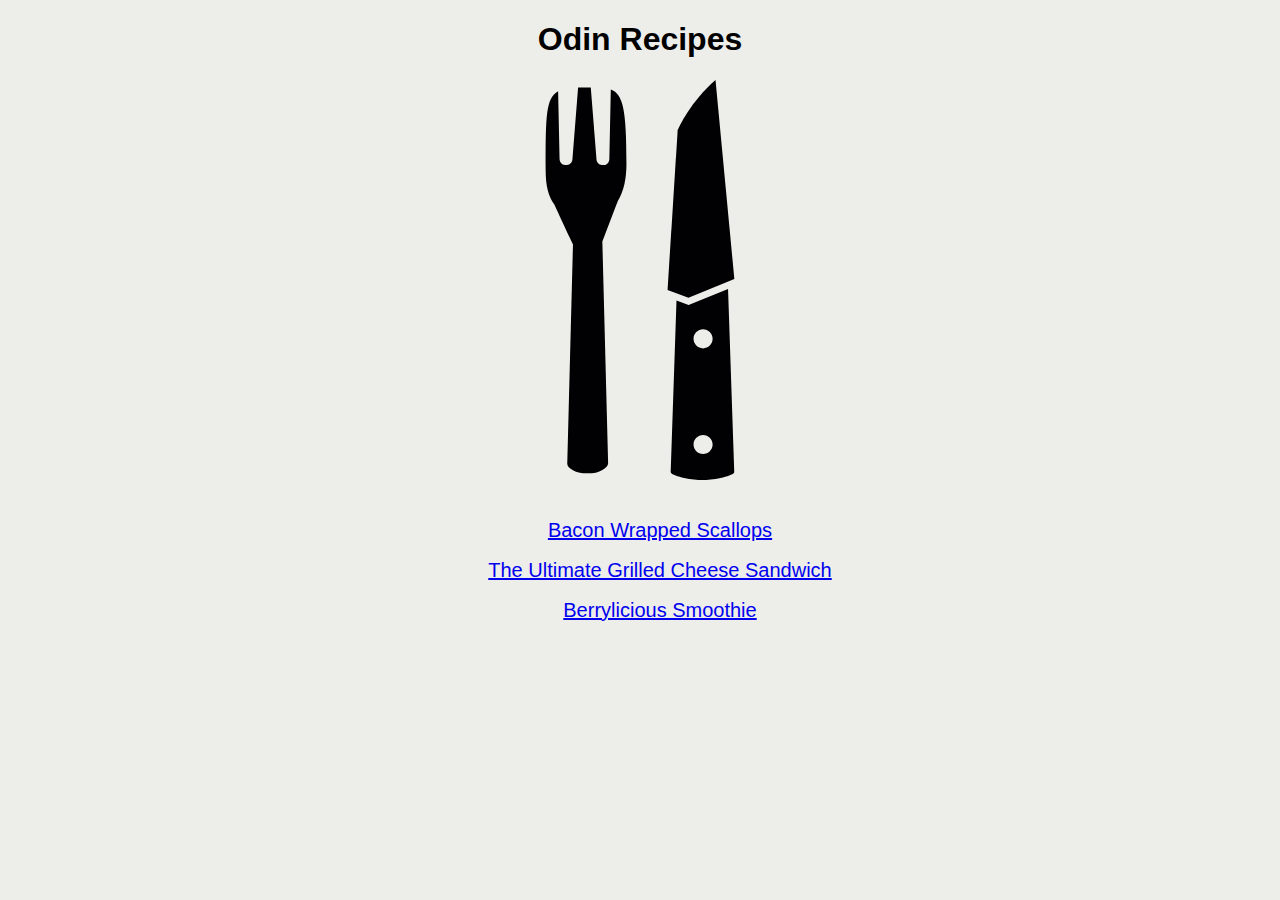
<file: index.html>
<!DOCTYPE html>
<html lang="en">

<head>
    <meta charset="UTF-8">
    <meta http-equiv="X-UA-Compatible" content="IE=edge">
    <meta name="viewport" content="width=device-width, initial-scale=1.0">
    <title>Odin Recipes</title>
    <link rel="stylesheet" href="style.css">
</head>

<body>
    <h1>Odin Recipes</h1>
    <img src="./img/fork-and-knife.svg" alt="fork and knife" id="fork-knife">
    <ul class="recipe-list">
        <li><a href="./recipes/bacon_wrapped_scallops.html">Bacon Wrapped
                Scallops</a></li>
        <li><a href="./recipes/grilled_cheese.html">The Ultimate Grilled
                Cheese
                Sandwich</a></li>
        <li><a href="./recipes/berry_smoothie.html">Berrylicious
                Smoothie</a>
        </li>
    </ul>
</body>

</html>
</file>
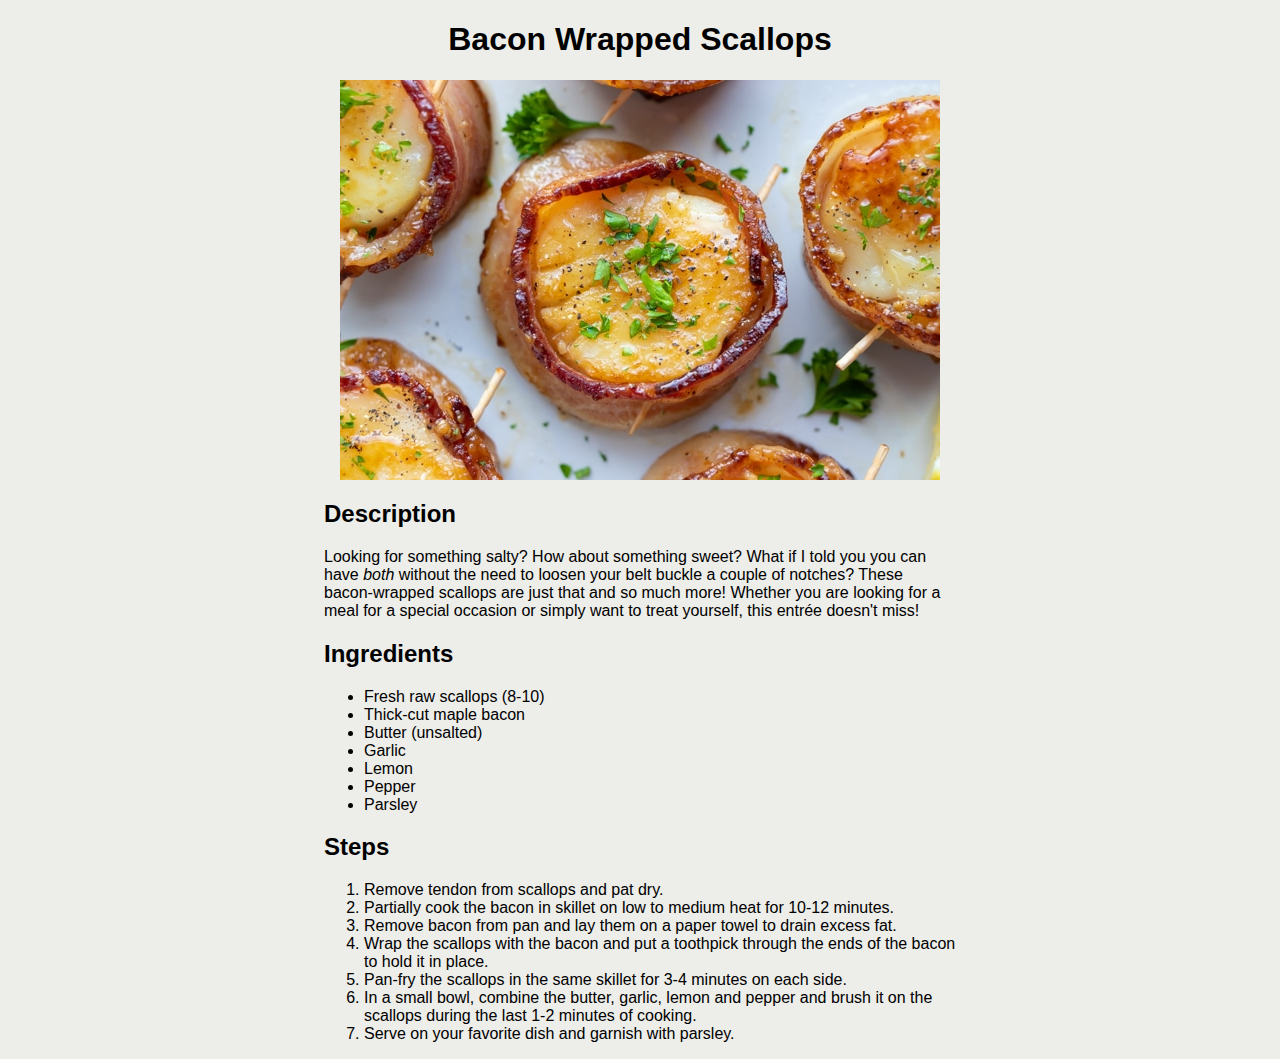
<file: recipes/bacon_wrapped_scallops.html>
<!DOCTYPE html>
<html lang="en">

<head>
    <meta charset="UTF-8">
    <meta http-equiv="X-UA-Compatible" content="IE=edge">
    <meta name="viewport" content="width=device-width, initial-scale=1.0">
    <title>Odin Recipes</title>
    <link rel="stylesheet" href="../style.css">
</head>

<body>
    <h1>Bacon Wrapped Scallops</h1>
    <img src="../img/Bacon-Wrapped-Scallops.jpg" alt="Bacon Wrapped Scallops">
    <div class="center">
        <h2>Description</h2>
        <p>
            Looking for something salty? How about something sweet? What if I
            told you you can have <em>both</em> without the need to loosen
            your belt buckle a couple of notches? These bacon-wrapped scallops
            are just that and so much more! Whether you are looking for a meal
            for a special occasion or simply want to treat yourself, this
            entrée doesn't miss!
        </p>
    </div>
    <div class="center">
        <h2>Ingredients</h2>
        <ul>
            <li>Fresh raw scallops (8-10)</li>
            <li>Thick-cut maple bacon</li>
            <li>Butter (unsalted)</li>
            <li>Garlic</li>
            <li>Lemon</li>
            <li>Pepper</li>
            <li>Parsley</li>
        </ul>
    </div>
    <div class="center">
        <h2>Steps</h2>
        <ol>
            <li>Remove tendon from scallops and pat dry.</li>
            <li>Partially cook the bacon in skillet on low to medium heat for
                10-12 minutes.</li>
            <li>Remove bacon from pan and lay them on a paper towel to drain
                excess fat.</li>
            <li>Wrap the scallops with the bacon and put a toothpick through
                the
                ends of the bacon to hold it in place.</li>
            <li>Pan-fry the scallops in the same skillet for 3-4 minutes on
                each
                side.</li>
            <li>In a small bowl, combine the butter, garlic, lemon and pepper
                and
                brush it on the scallops during the last
                1-2 minutes of cooking.</li>
            <li>Serve on your favorite dish and garnish with parsley.</li>
        </ol>
    </div>
</body>

</html>
</file>
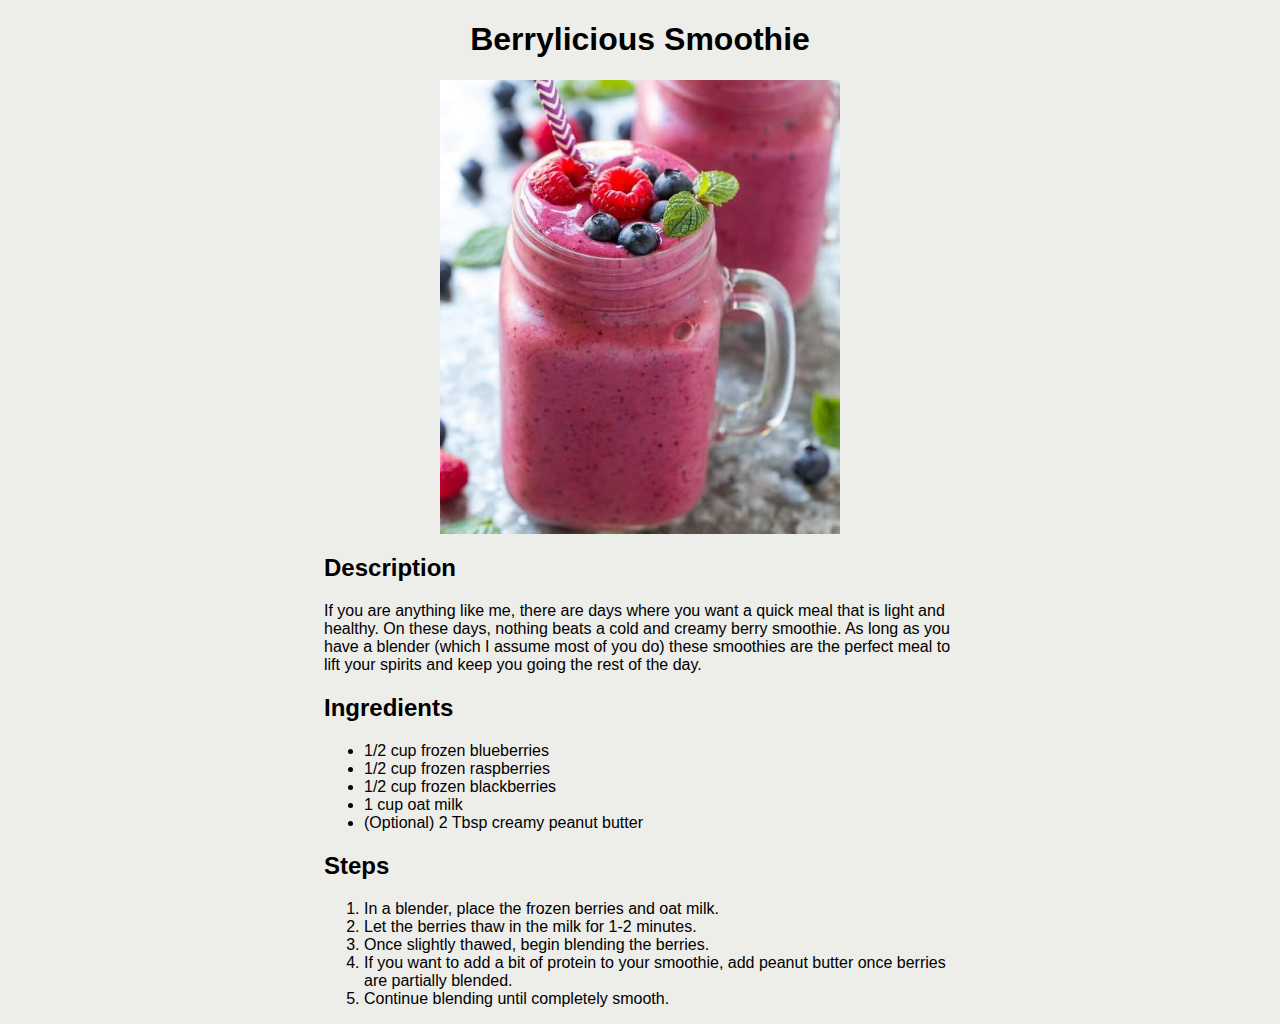
<file: recipes/berry_smoothie.html>
<!DOCTYPE html>
<html lang="en">

<head>
    <meta charset="UTF-8">
    <meta http-equiv="X-UA-Compatible" content="IE=edge">
    <meta name="viewport" content="width=device-width, initial-scale=1.0">
    <title>Odin Recipes</title>
    <link rel="stylesheet" href="../style.css">
</head>

<body>
    <h1>Berrylicious Smoothie</h1>
    <img src="../img/mixed-berry-smoothie.jpg" alt="Mixed berry smoothie"
        width="400px">
    <div class="center">
        <h2>Description</h2>
        <p>
            If you are anything like me, there are days where you want a quick
            meal that is light and healthy. On these days, nothing beats a
            cold
            and creamy berry smoothie. As long as you have a blender (which I
            assume most of you do) these smoothies are the perfect meal to
            lift
            your spirits and keep you going the rest of the day.
        </p>
    </div>
    <div class="center">
        <h2>Ingredients</h2>
        <ul>
            <li>1/2 cup frozen blueberries</li>
            <li>1/2 cup frozen raspberries</li>
            <li>1/2 cup frozen blackberries</li>
            <li>1 cup oat milk</li>
            <li>(Optional) 2 Tbsp creamy peanut butter</li>
        </ul>
    </div>
    <div class="center">
        <h2>Steps</h2>
        <ol>
            <li>In a blender, place the frozen berries and oat milk.</li>
            <li>Let the berries thaw in the milk for 1-2 minutes.</li>
            <li>Once slightly thawed, begin blending the berries.</li>
            <li>If you want to add a bit of protein to your smoothie, add
                peanut
                butter once berries are partially blended.</li>
            <li>Continue blending until completely smooth.</li>
        </ol>
    </div>
</body>

</html>
</file>
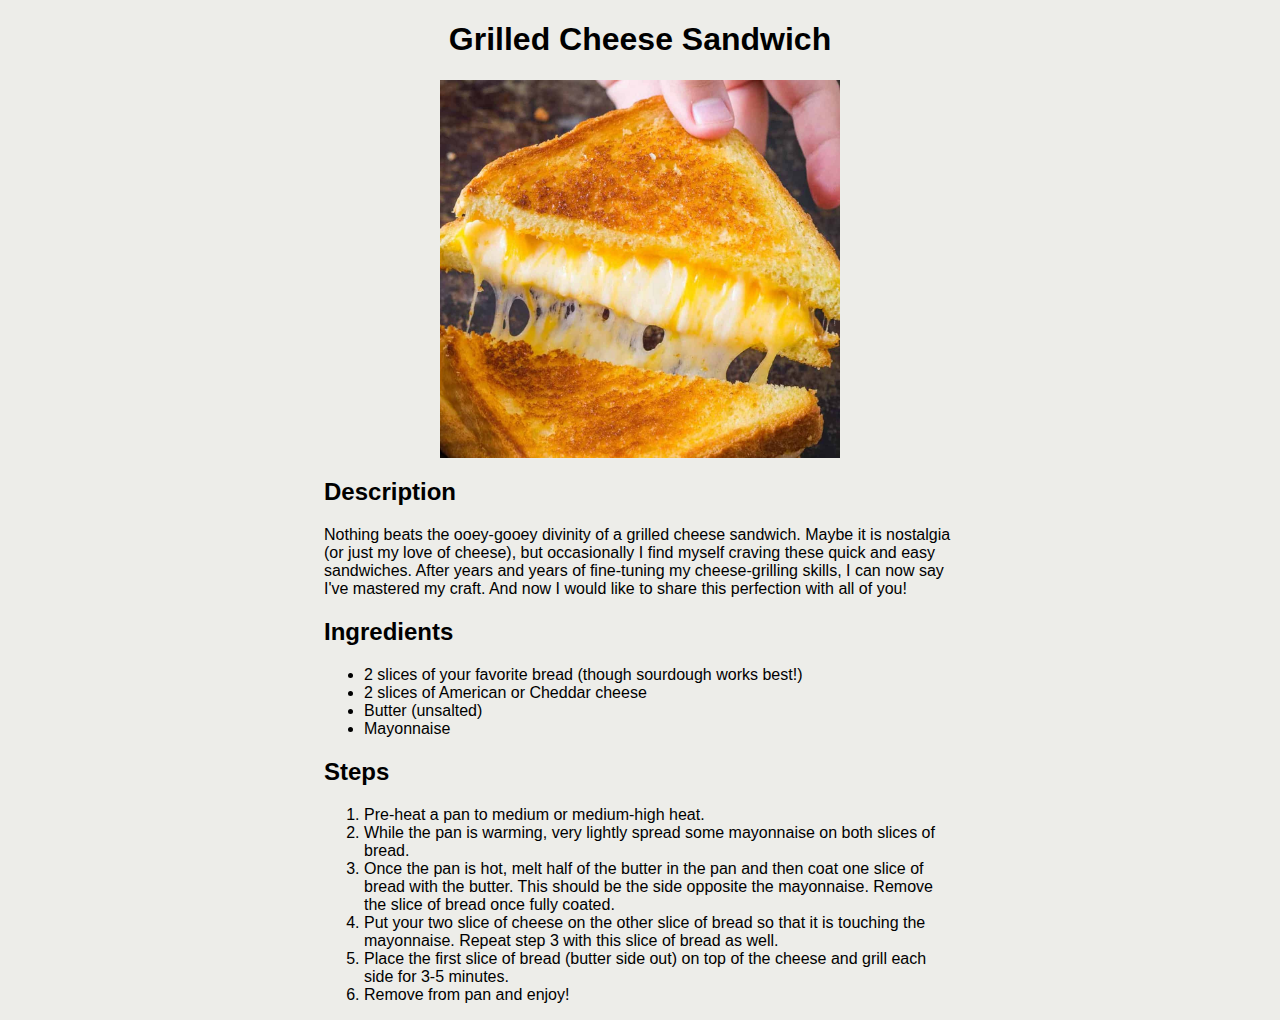
<file: recipes/grilled_cheese.html>
<!DOCTYPE html>
<html lang="en">

<head>
    <meta charset="UTF-8">
    <meta http-equiv="X-UA-Compatible" content="IE=edge">
    <meta name="viewport" content="width=device-width, initial-scale=1.0">
    <title>Odin Recipes</title>
    <link rel="stylesheet" href="../style.css">
</head>

<body>
    <h1>Grilled Cheese Sandwich</h1>
    <img src="../img/Grilled-Cheese-Sandwich.jpg"
        alt="Grilled Cheese Sandwich" width="400px">
    <div class="center">
        <h2>Description</h2>
        <p>
            Nothing beats the ooey-gooey divinity of a grilled cheese
            sandwich. Maybe it is nostalgia (or just my love of cheese), but
            occasionally I find myself craving these quick and easy
            sandwiches. After years and years of fine-tuning my
            cheese-grilling skills, I can now say I've mastered my craft. And
            now I would like to share this perfection with all of you!
        </p>
    </div>
    <div class="center">
        <h2>Ingredients</h2>
        <ul>
            <li>2 slices of your favorite bread (though sourdough works best!)
            </li>
            <li>2 slices of American or Cheddar cheese</li>
            <li>Butter (unsalted)</li>
            <li>Mayonnaise</li>
        </ul>
    </div>
    <div class="center">
        <h2>Steps</h2>
        <ol>
            <li>Pre-heat a pan to medium or medium-high heat.</li>
            <li>While the pan is warming, very lightly spread some mayonnaise
                on both slices of bread.</li>
            <li>Once the pan is hot, melt half of the butter in the pan and
                then coat one slice of bread with the butter. This should be
                the side opposite the mayonnaise. Remove the slice of bread
                once fully
                coated.</li>
            <li>Put your two slice of cheese on the other slice of bread so
                that
                it is touching the mayonnaise. Repeat step 3 with this slice
                of
                bread as well.</li>
            <li>Place the first slice of bread (butter side out) on top of the
                cheese and grill each side for 3-5 minutes.</li>
            <li>Remove from pan and enjoy!</li>
        </ol>
    </div>
</body>

</html>
</file>
<file: style.css>
/* set universal font family */
* {
    font-family: Helvetica, Arial, sans-serif;
    background-color: #edede9;
}

/* center all "center" divs */
.center {
    margin: auto;
    width: 50%;
}

/* adjust lists to appear centered */
/* .center ol {
    padding-left: 25%;
    padding-right: 25%;
}

.center ul {
    padding-left: 25%;
    padding-right: 25%;
} */

/* center all headers */
h1 {
    text-align: center;
}

/* center all images */
img {
    display: block;
    margin-left: auto;
    margin-right: auto;
}


/* adjust size of home page image */
#fork-knife {
    height: auto;
    width: 400px;
}

/* style list of recipes on home page */
.recipe-list {
    font-size: 20px;
    line-height: 2.0em;
    list-style: none;
    text-align: center;
    margin-top: 30px;
}
</file>
